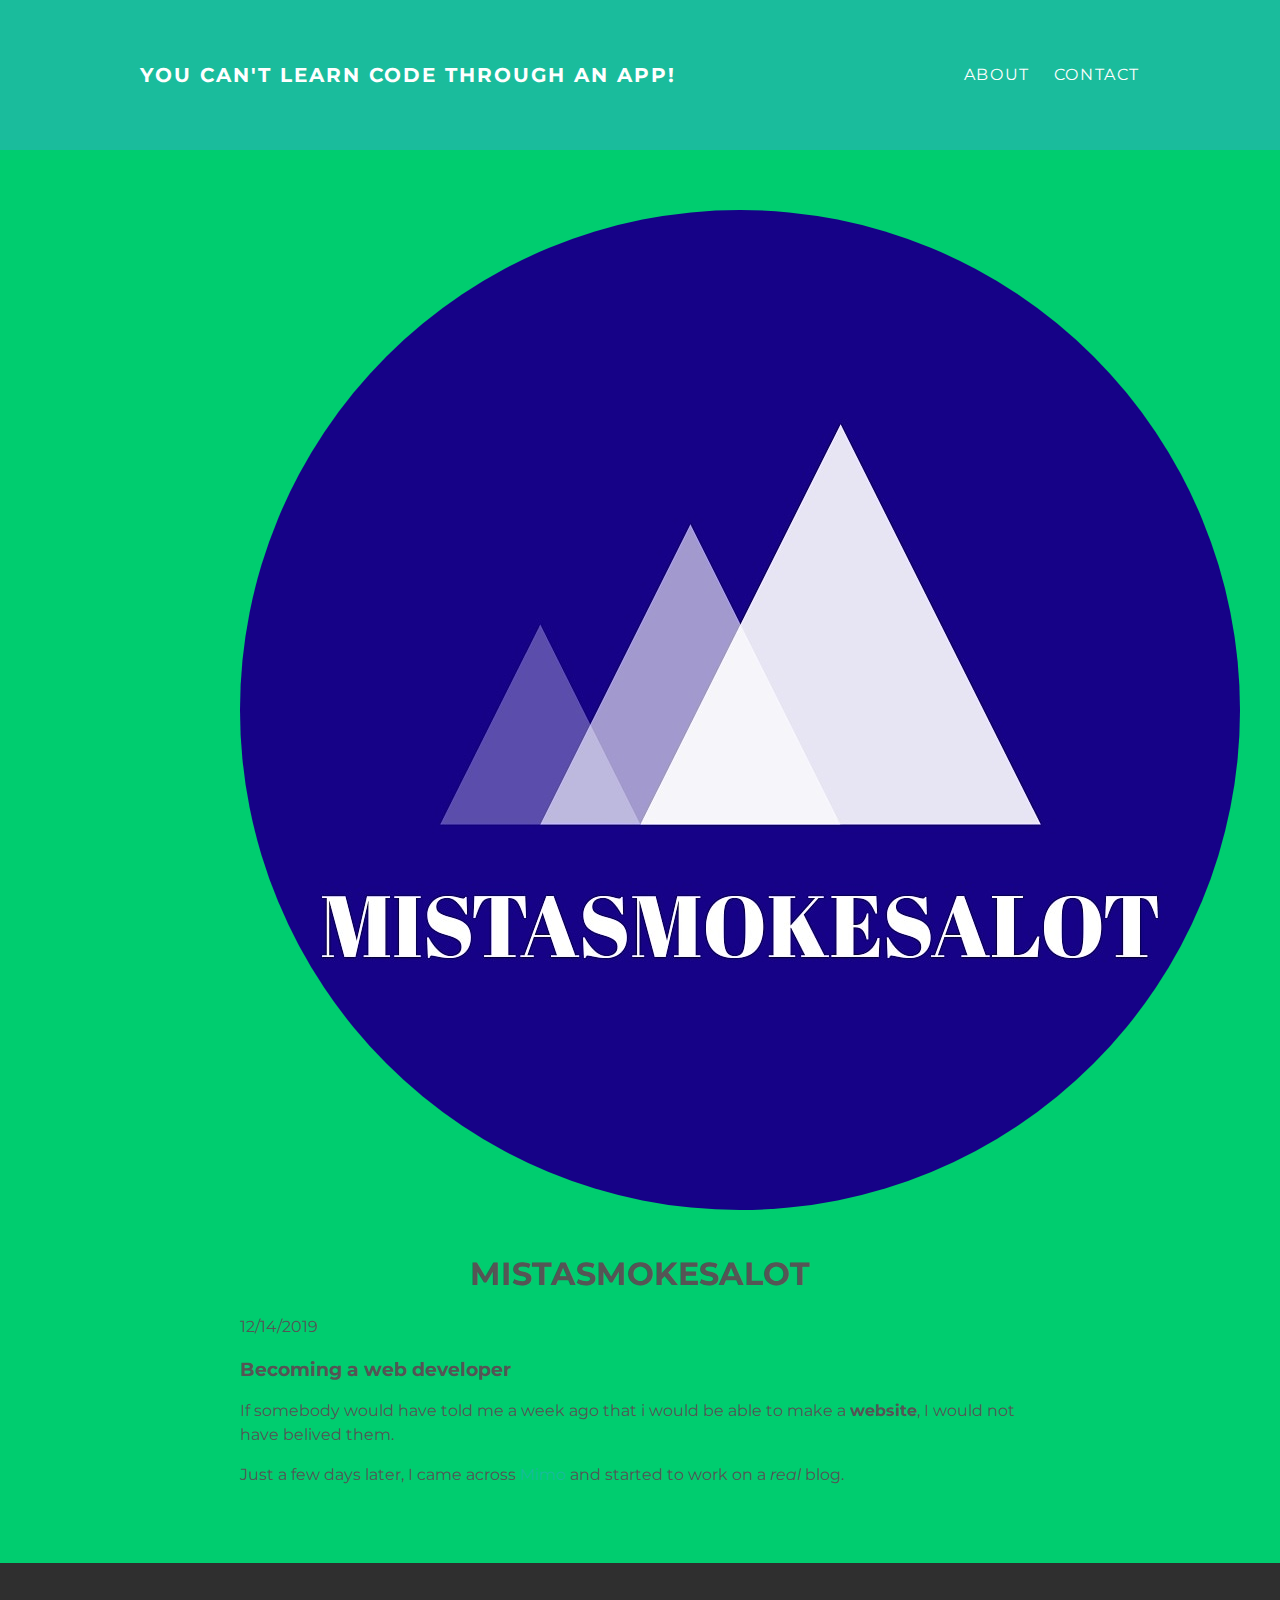
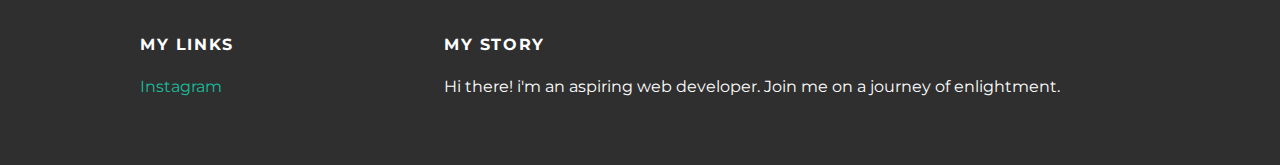
<file: index.html>
<!DOCTYPE html>
<html>
<head>
  <style>
  body{background-color: #00cd6f;
    color: #ffffff; }
    </style>
<title>You can't learn code through an app!</title>
<link rel="stylesheet" type="text/css"
href="styles.css">
</head>
<body>
<div id="header">
<div class="container">
<a id="header-tittle" href="index.html">You can't learn code through an app!</a>
<ul id="header-nav">
<li><a href="about.html">About</a></li>
<li><a href="mailto:nestorslv503@gmail.com">contact</a></li>
</ul>
</div>
</div>
<div id="content">
<div class="container">
<div class="post">
<div class="post-author">
<center><img src="company logo .jpg"></center><br>
<h1 style="text-align:center;">MISTASMOKESALOT</h1>
</div>
<p class="post-date">12/14/2019</p>
<h3 class="post-title">Becoming a web developer</h3>
<div class="post-content">
<p>
If somebody would have told me a week ago that i would
 be able to make a <strong>website</strong>, I would not have belived them.
</p>
<p>
Just a few days later, I came across <a href="https://getmimo.com">Mimo</a> and started to work on a <em>real</em> blog.
</p>
</div>
</div>
</div>
</div>
<div id="footer">
<div class="container">
<div class="column">
<h4> my links</h4>
<p>
<a href="https://instagram.com/mistasmokesalot">Instagram</a>
</p>
</div>
<div class="column">
<h4>My story</h4>
<p>Hi there! i'm an aspiring web developer. Join me on a journey of enlightment.</p>
</div>
</div>
</div>
</body>
</html>
</file>
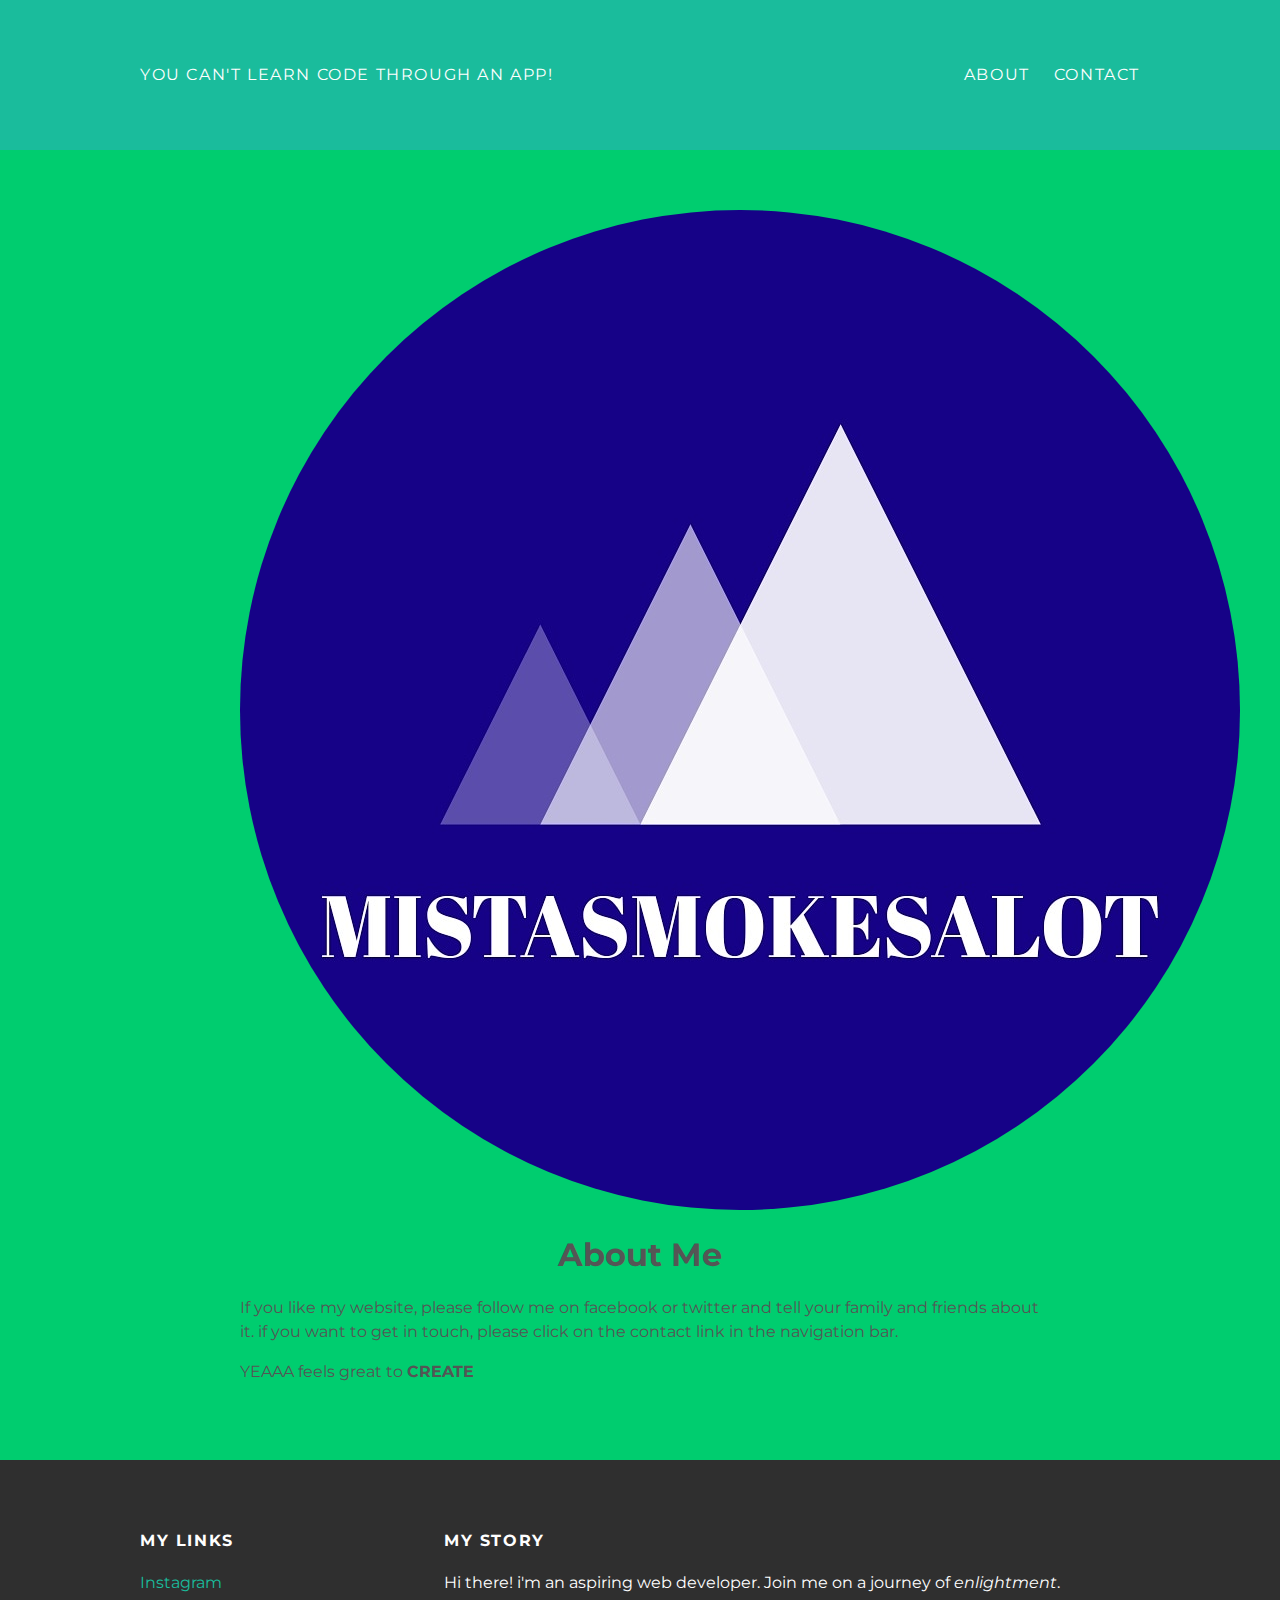
<file: about.html>
<!DOCTYPE html>
<html>
<head>
  <style>
  body{background-color: #00cd6f;
    color: #ffffff; }
    </style>
<title>You can't learn code through an app!</title>
<link rel="stylesheet" type="text/css"
href="styles.css">
</head>
<body>
<div id="header">
<div class="container">
<a id="header-title"
href="index.html">You can't learn code through an app!</a>
<ul id="header-nav">
<li><a href="about.html">About</a></li>
<li><a href="mailto:nestorslv503@gmail.com">contact</a></li>
</ul>
</div>
</div>
<div id="content">
<div class="container">
<div class="about">
<div class="about-author">
<center><img src="company logo .jpg"></center>
</div>
<center><h1 class="About-title">About Me</h1></center>
<div class="about-content">
<p>If you like my website, please follow me on facebook or twitter and tell your family and friends about it. if
you want to get in touch, please click on the contact
link in the navigation bar.</p>
<p>YEAAA feels great to <strong>CREATE</strong>
</p>
</div>
</div>
</div>
</div>
<div id="footer">
<div class="container">
<div class="column">
<h4> my links</h4>
<p>
<a href="https://instagram.com/mistasmokesalot">Instagram</a>
</p>
</div>
<div class="column">
<h4>My story</h4>
<p>Hi there! i'm an aspiring web developer. Join me on a journey of <em>enlightment</em>.</p>
</div>
</div>
</div>
</body>
</html>
</file>
<file: styles.css>
@import url(http://fonts.googleapis.com/css?family=montserrat:400,700);
body{
  color: #555;margin:0;
font-family: 'montserrat', sans-serif;}
#header{background-color: #1abc9c;
  height:150px;
  line-height:150px;}
  #header-tittle{display:block;
    float:left;

  font-size:20px;
font-weight:bold;}
  #header-nav{display: block;
    float:right;
    margin-top:0;}
  #header-nav li{display: inline;
    padding-left:20px;}
.container{max-width:1000px;
  margin:0 auto;}
#header a {
  color: white;
  text-decoration: none;
  
text-transform: uppercase;
letter-spacing:0.1em;}
#header a:hover{color:#222;}
.post{max-width:800px;
margin:0 auto;
padding:60px 0;}
.post-author img{border-radius:50%}
h1,h2,h3,h4,{color:#333;}
p{line-height:1.5;}
.content, .about{max-width:800px;
margin:0 auto;
padding:60px 0;}
.post-container:nth-child(even){background-color:#f2f2f2}
.about, .about-author img{border-radius:50%}
#footer{background-color:#2f2f2f;padding:50px 0;}
.column{
  min-width:300px;
  display:inline-block;
  vertical-align:top;
}
#footer h4{color:white;text-transform:uppercase;letter-spacing:0.1em;}
#footer p{color:white;}
a{color:#1abc9c;text-decoration:none;}
a:hover{color:#F6A623;}
</file>
